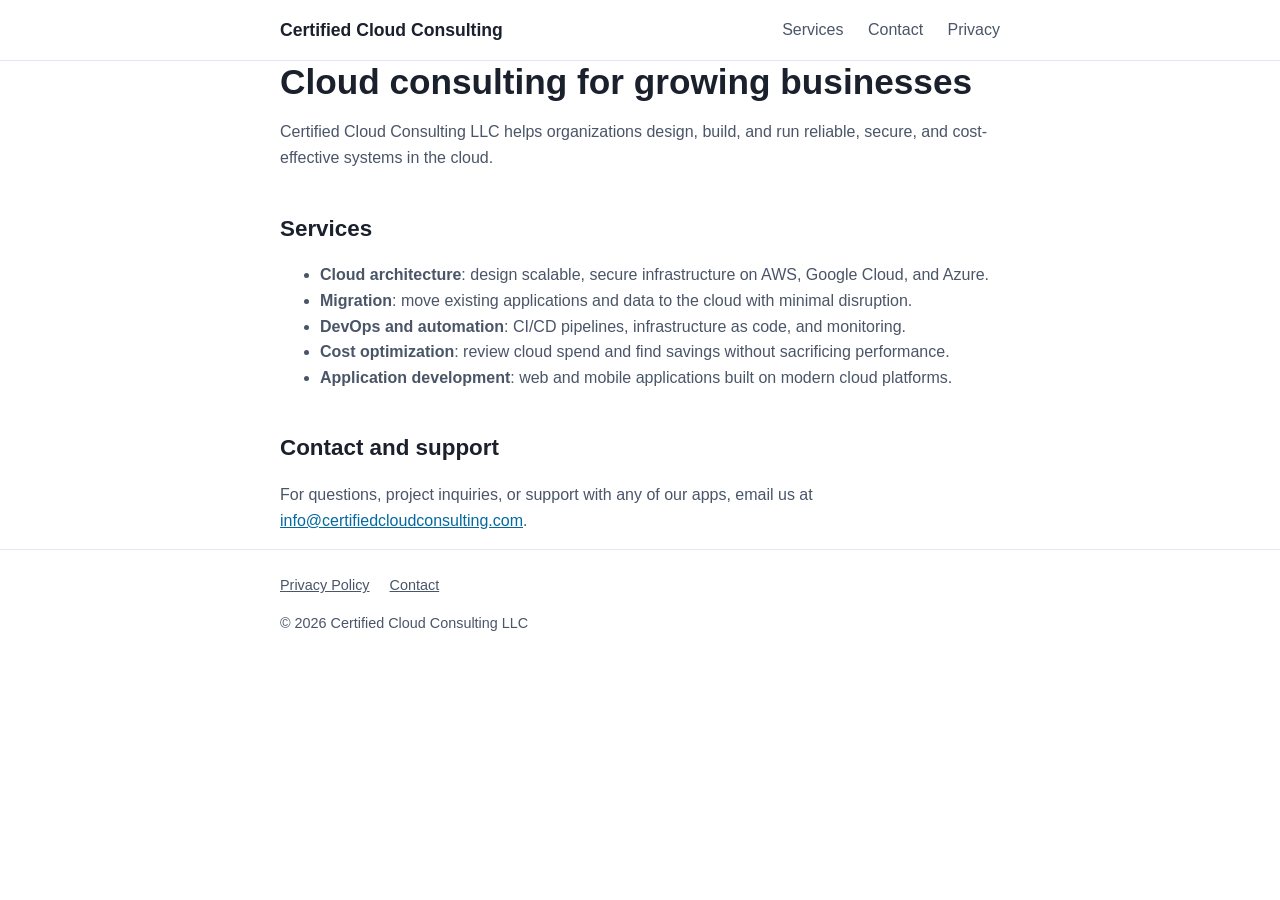
<file: index.html>
<!doctype html>
<html lang="en">
<head>
  <meta charset="utf-8">
  <meta name="viewport" content="width=device-width, initial-scale=1">
  <meta http-equiv="Content-Security-Policy" content="default-src 'none'; style-src 'self'; img-src 'self'; base-uri 'none'; form-action 'none'">
  <meta name="referrer" content="strict-origin-when-cross-origin">
  <title>Certified Cloud Consulting</title>
  <meta name="description" content="Certified Cloud Consulting provides cloud architecture, migration, and DevOps consulting services.">
  <link rel="icon" href="favicon.svg" type="image/svg+xml">
  <link rel="stylesheet" href="style.css">
</head>
<body>
  <header>
    <div class="wrap">
      <a class="brand" href="/">Certified Cloud Consulting</a>
      <nav>
        <a href="#services">Services</a>
        <a href="#contact">Contact</a>
        <a href="privacy.html">Privacy</a>
      </nav>
    </div>
  </header>

  <main class="wrap">
    <h1>Cloud consulting for growing businesses</h1>
    <p>Certified Cloud Consulting LLC helps organizations design, build, and run reliable, secure, and cost-effective systems in the cloud.</p>

    <h2 id="services">Services</h2>
    <ul>
      <li><strong>Cloud architecture</strong>: design scalable, secure infrastructure on AWS, Google Cloud, and Azure.</li>
      <li><strong>Migration</strong>: move existing applications and data to the cloud with minimal disruption.</li>
      <li><strong>DevOps and automation</strong>: CI/CD pipelines, infrastructure as code, and monitoring.</li>
      <li><strong>Cost optimization</strong>: review cloud spend and find savings without sacrificing performance.</li>
      <li><strong>Application development</strong>: web and mobile applications built on modern cloud platforms.</li>
    </ul>

    <h2 id="contact">Contact and support</h2>
    <p>For questions, project inquiries, or support with any of our apps, email us at <a href="mailto:info@certifiedcloudconsulting.com">info@certifiedcloudconsulting.com</a>.</p>
  </main>

  <footer>
    <div class="wrap">
      <a href="privacy.html">Privacy Policy</a>
      <a href="mailto:info@certifiedcloudconsulting.com">Contact</a>
      <p>&copy; 2026 Certified Cloud Consulting LLC</p>
    </div>
  </footer>
</body>
</html>
</file>
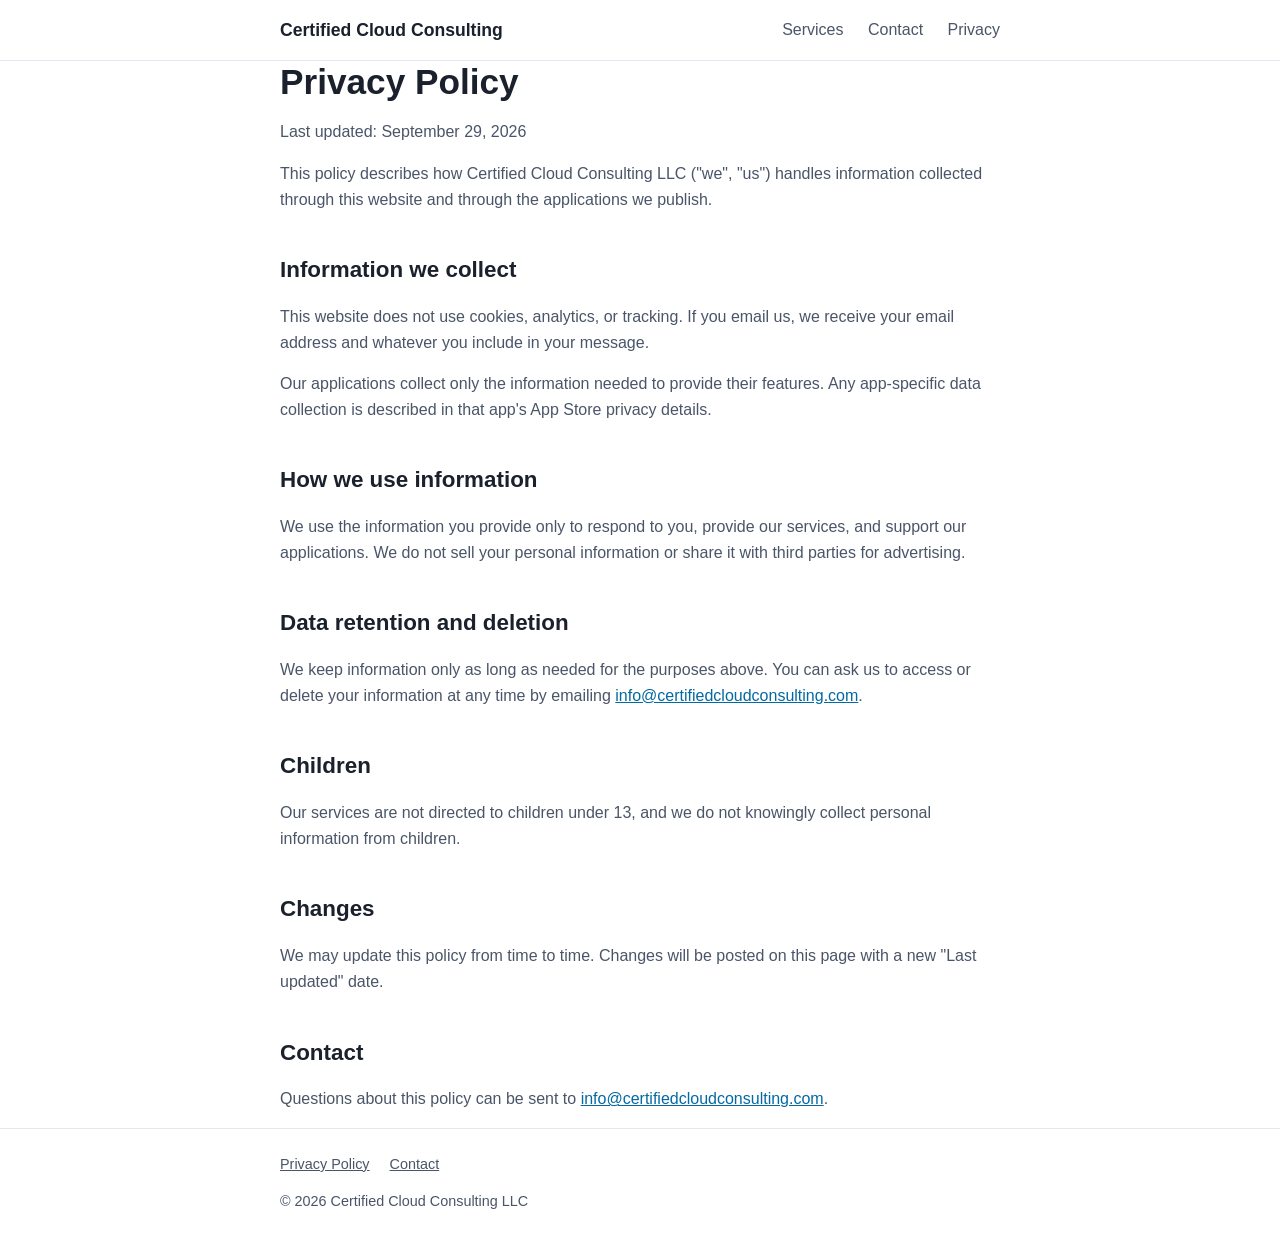
<file: privacy.html>
<!doctype html>
<html lang="en">
<head>
  <meta charset="utf-8">
  <meta name="viewport" content="width=device-width, initial-scale=1">
  <meta http-equiv="Content-Security-Policy" content="default-src 'none'; style-src 'self'; img-src 'self'; base-uri 'none'; form-action 'none'">
  <meta name="referrer" content="strict-origin-when-cross-origin">
  <title>Privacy Policy | Certified Cloud Consulting</title>
  <link rel="icon" href="favicon.svg" type="image/svg+xml">
  <link rel="stylesheet" href="style.css">
</head>
<body>
  <header>
    <div class="wrap">
      <a class="brand" href="/">Certified Cloud Consulting</a>
      <nav>
        <a href="/#services">Services</a>
        <a href="/#contact">Contact</a>
        <a href="privacy.html">Privacy</a>
      </nav>
    </div>
  </header>

  <main class="wrap">
    <h1>Privacy Policy</h1>
    <p>Last updated: September 29, 2026</p>
    <p>This policy describes how Certified Cloud Consulting LLC ("we", "us") handles information collected through this website and through the applications we publish.</p>

    <h2>Information we collect</h2>
    <p>This website does not use cookies, analytics, or tracking. If you email us, we receive your email address and whatever you include in your message.</p>
    <p>Our applications collect only the information needed to provide their features. Any app-specific data collection is described in that app's App Store privacy details.</p>

    <h2>How we use information</h2>
    <p>We use the information you provide only to respond to you, provide our services, and support our applications. We do not sell your personal information or share it with third parties for advertising.</p>

    <h2>Data retention and deletion</h2>
    <p>We keep information only as long as needed for the purposes above. You can ask us to access or delete your information at any time by emailing <a href="mailto:info@certifiedcloudconsulting.com">info@certifiedcloudconsulting.com</a>.</p>

    <h2>Children</h2>
    <p>Our services are not directed to children under 13, and we do not knowingly collect personal information from children.</p>

    <h2>Changes</h2>
    <p>We may update this policy from time to time. Changes will be posted on this page with a new "Last updated" date.</p>

    <h2>Contact</h2>
    <p>Questions about this policy can be sent to <a href="mailto:info@certifiedcloudconsulting.com">info@certifiedcloudconsulting.com</a>.</p>
  </main>

  <footer>
    <div class="wrap">
      <a href="privacy.html">Privacy Policy</a>
      <a href="mailto:info@certifiedcloudconsulting.com">Contact</a>
      <p>&copy; 2026 Certified Cloud Consulting LLC</p>
    </div>
  </footer>
</body>
</html>
</file>
<file: style.css>
:root {
  --text: #1a202c;
  --muted: #4a5568;
  --accent: #0369a1;
  --border: #e2e8f0;
  --bg: #ffffff;
}

* { box-sizing: border-box; }

body {
  margin: 0;
  font-family: -apple-system, BlinkMacSystemFont, "Segoe UI", Roboto, Helvetica, Arial, sans-serif;
  color: var(--text);
  background: var(--bg);
  line-height: 1.6;
}

.wrap { max-width: 760px; margin: 0 auto; padding: 0 20px; }

header { border-bottom: 1px solid var(--border); }
header .wrap { display: flex; justify-content: space-between; align-items: center; padding-top: 16px; padding-bottom: 16px; flex-wrap: wrap; gap: 8px; }
.brand { font-weight: 700; font-size: 1.1rem; color: var(--text); text-decoration: none; }
nav a { color: var(--muted); text-decoration: none; margin-left: 20px; }
nav a:first-child { margin-left: 0; }
nav a:hover { color: var(--accent); }

main { padding: 48px 0; }
h1 { font-size: 2.2rem; line-height: 1.2; margin: 0 0 16px; }
h2 { font-size: 1.4rem; margin: 40px 0 12px; }
p, li { color: var(--muted); }
a { color: var(--accent); }

footer { border-top: 1px solid var(--border); padding: 24px 0; font-size: 0.9rem; color: var(--muted); }
footer a { color: var(--muted); margin-right: 16px; }
</file>
